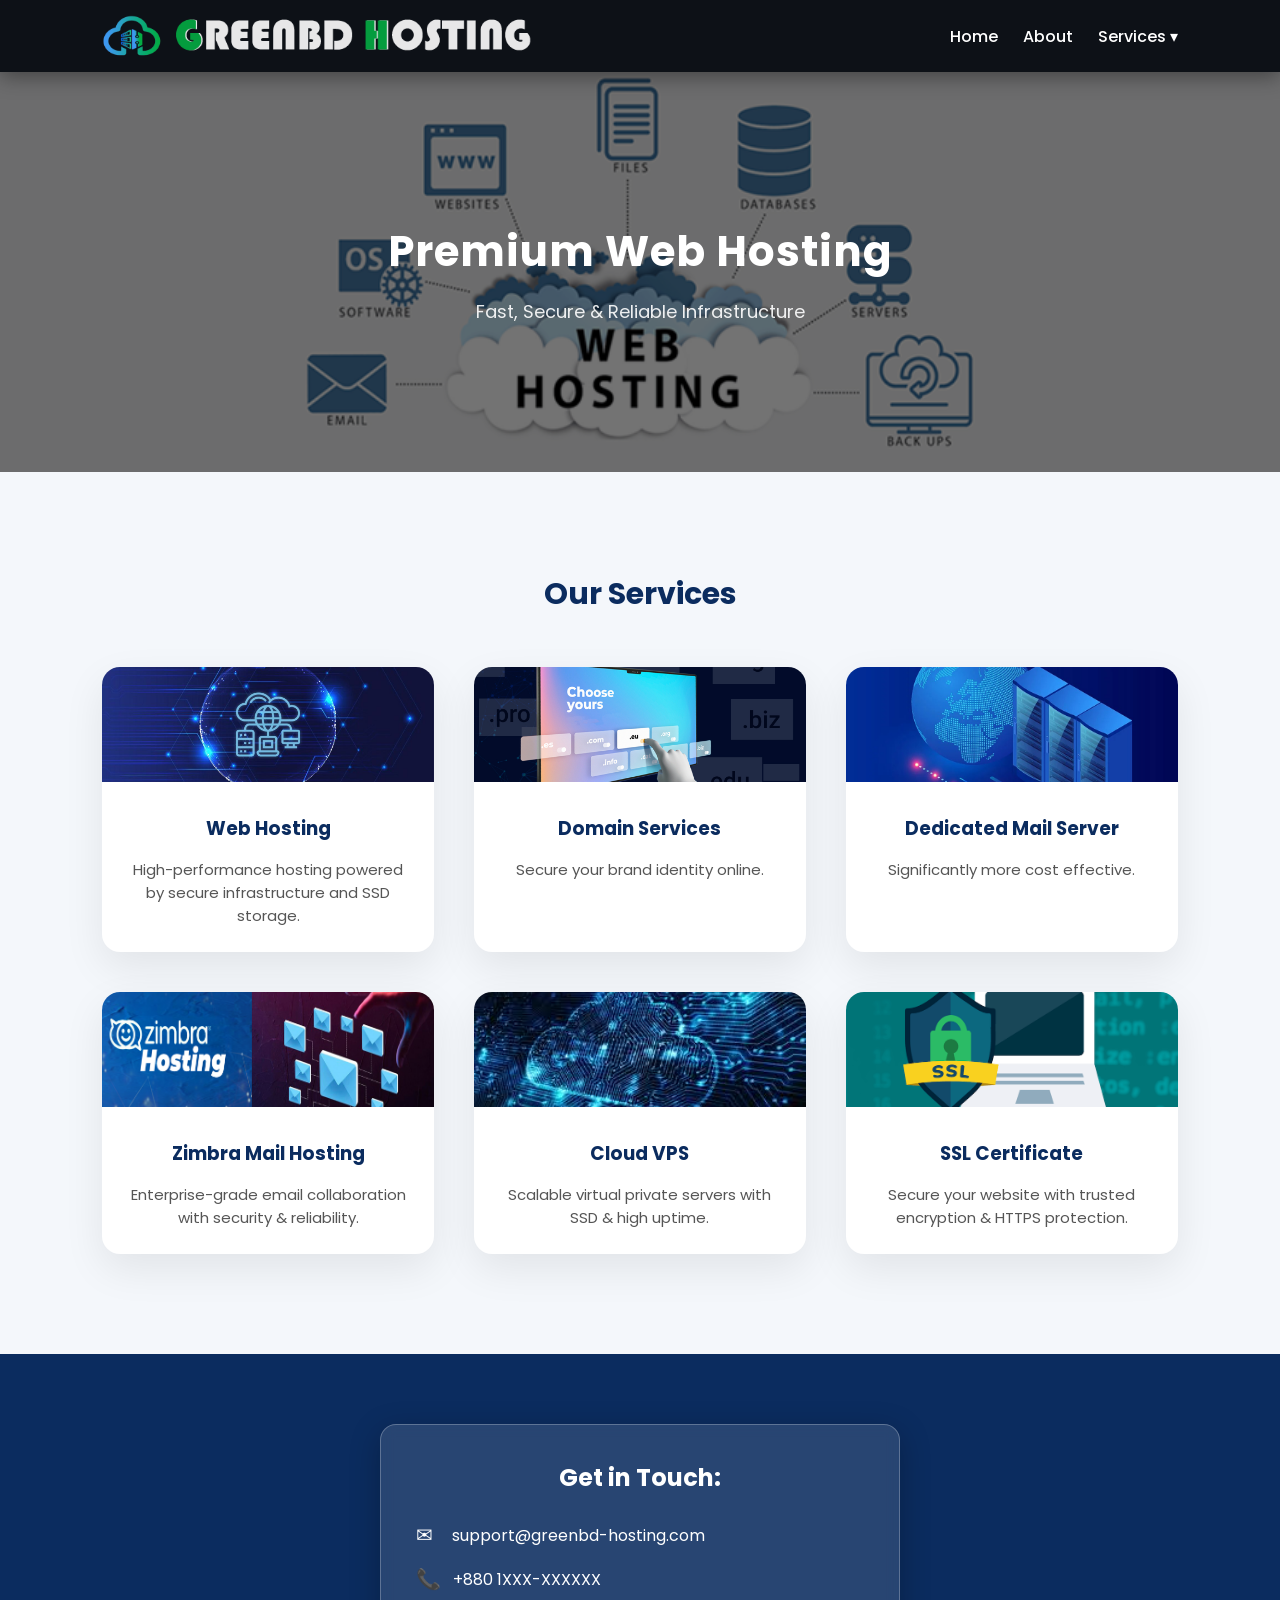
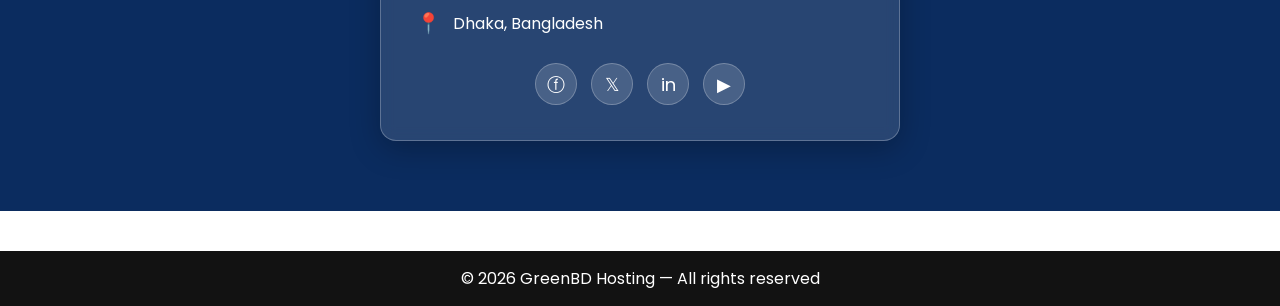
<file: index.html>
<!DOCTYPE html>
<html lang="en">
<head>
<meta charset="UTF-8">
<meta name="viewport" content="width=device-width, initial-scale=1.0">
<meta name="description" content="High-performance NVMe SSD hosting in Bangladesh with enterprise-grade security and 99.9% uptime guarantee.">
<meta name="keywords" content="Shared Hosting Bangladesh, NVMe Hosting, SSD Hosting, Cloud VPS, SSL Certificate">
<meta name="author" content="GreenBD Hosting">
<meta name="robots" content="index, follow">
<title>GreenBD Hosting | Secure NVMe SSD Web Hosting in Bangladesh</title>
<link rel="icon" href="img/favicon.ico" sizes="any">
<link rel="shortcut icon" href="img/favicon.ico">
<link rel="stylesheet" href="css/style.css">
<link href="https://fonts.googleapis.com/css2?family=Poppins:wght@300;400;600;700&display=swap" rel="stylesheet">
</head>

<script src="script2.js"></script>
<body>

<header class="premium-header">
  <div class="header-left">
      <img src="img/greenbd-logo.png" class="logo-img">
      <img src="img/greenbd-banner-Text.png" class="logo-img second-logo">
  </div>
  
  <div class="menu-toggle" id="menu-toggle">☰</div>

<!--<div class="nav-links">-->
  <nav class="nav-links" id="nav-links">
	  <a href="index.html">Home</a>
	  <a href="about-us.html">About</a>

	  <div class="dropdown">
		  <a href="#">Services ▾</a>
		  <div class="dropdown-content">
			  <a href="hosting.html">Hosting Service</a>
			  <a href="zimbra.html">Zimbra Mail Hosting</a>
			  <a href="domain.html">Domain Service</a>
			  <a href="onpremise.html">On-Premise Mail Service</a>
			  <a href="cloud.html">Cloud VPS</a>
			  <a href="ssl.html">SSL Certificate</a>
		  </div>
	  </div>
  </nav>
</header>

<!-- HERO SLIDER -->
<section class="hero">
<div class="hero-slide active" style="background-image:url('img/banner1.png')">
    <div class="slide-content">
        <h1>Premium Web Hosting</h1>
        <p>Fast, Secure & Reliable Infrastructure</p>
    </div>
</div>

<div class="hero-slide" style="background-image:url('img/banner5.png')">
    <div class="slide-content">
        <h1>Cloud VPS Solutions</h1>
        <p>Scalable virtual private servers with SSD & high uptime.</p>
    </div>
</div>

<div class="hero-slide" style="background-image:url('img/banner6.png')">
    <div class="slide-content">
        <h1>Secure SSL Certificates</h1>
        <p>Protect Your Website & Customers</p>
    </div>
</div>

<div class="hero-slide" style="background-image:url('img/banner3.png')">
	<div class="slide-content">
        <h1>Domain Services</h1>
        <p>Secure your brand identity online.</p>
    </div>
</div>

<div class="hero-slide" style="background-image:url('img/banner8.jpg')">
	<div class="slide-content">
        <h1>Zimbra Mail Hosting</h1>
        <p>Enterprise-grade email collaboration with security & reliability.</p>
    </div>
</div>
</section>

<!-- SERVICES -->
<section class="services-section">
    <h2 class="section-title">Our Services</h2>

    <div class="services-grid">

        <!-- Hosting -->
        <a href="hosting.html" class="service-card">
            <div class="service-image">
                <img src="img/host-serv.jpg" alt="Web Hosting">
            </div>
            <div class="service-content">
                <h3>Web Hosting</h3>
                <p>High-performance hosting powered by secure infrastructure and SSD storage.</p>
            </div>
        </a>

        <!-- Domain -->
        <a href="domain.html" class="service-card">
            <div class="service-image">
                <img src="img/dom-serv.jpg" alt="Domain Registration">
            </div>
            <div class="service-content">
                <h3>Domain Services</h3>
                <p>Secure your brand identity online.</p>
            </div>
        </a>
		
		 <!-- On-Premise Server -->
        <a href="onprem.html" class="service-card">
            <div class="service-image">
                <img src="img/mail-serv.jpg" alt="Onprem Server">
            </div>
            <div class="service-content">
                <h3>Dedicated Mail Server</h3>
                <p>Significantly more cost effective.</p>
            </div>
        </a>
		
		<!-- Zimbra -->
        <a href="zimbra.html" class="service-card">
            <div class="service-image">
                <img src="img/zimbra-serv.png" alt="Zimbra Mail Hosting">
            </div>
            <div class="service-content">
                <h3>Zimbra Mail Hosting</h3>
                <p>Enterprise-grade email collaboration with security & reliability.</p>
            </div>
        </a>
		
		<!-- VPS -->
        <a href="cloud.html" class="service-card">
            <div class="service-image">
                <img src="img/cloud-serv.jpg" alt="Cloud VPS">
            </div>
            <div class="service-content">
                <h3>Cloud VPS</h3>
                <p>Scalable virtual private servers with SSD & high uptime.</p>
            </div>
        </a>
		
		<!-- SSL -->
        <a href="ssl.html" class="service-card">
            <div class="service-image">
                <img src="img/ssl-serv.png" alt="SSL Certificate">
            </div>
            <div class="service-content">
                <h3>SSL Certificate</h3>
                <p>Secure your website with trusted encryption & HTTPS protection.</p>
            </div>
        </a>

    </div>
</section>



<!-- CONTACT -->
<section class="contact">
<div class="contact-inner">

<h2>Get in Touch:</h2>

<div class="contact-item">
<span class="icon">✉</span>
<span>support@greenbd-hosting.com</span>
</div>

<div class="contact-item">
<span class="icon">📞</span>
<span>+880 1XXX-XXXXXX</span>
</div>

<div class="contact-item">
<span class="icon">📍</span>
<span>Dhaka, Bangladesh</span>
</div>

<!-- SOCIAL ICONS -->
<div class="social-row">

<a href="#" class="social-icon" title="Facebook">ⓕ</a>
<a href="#" class="social-icon" title="Twitter">𝕏</a>
<a href="#" class="social-icon" title="LinkedIn">in</a>
<a href="#" class="social-icon" title="YouTube">▶</a>

</div>

</div>
</section>

<!-- FOOTER -->
<footer>
© 2026 GreenBD Hosting — All rights reserved
</footer>

</body>

</html>
</file>
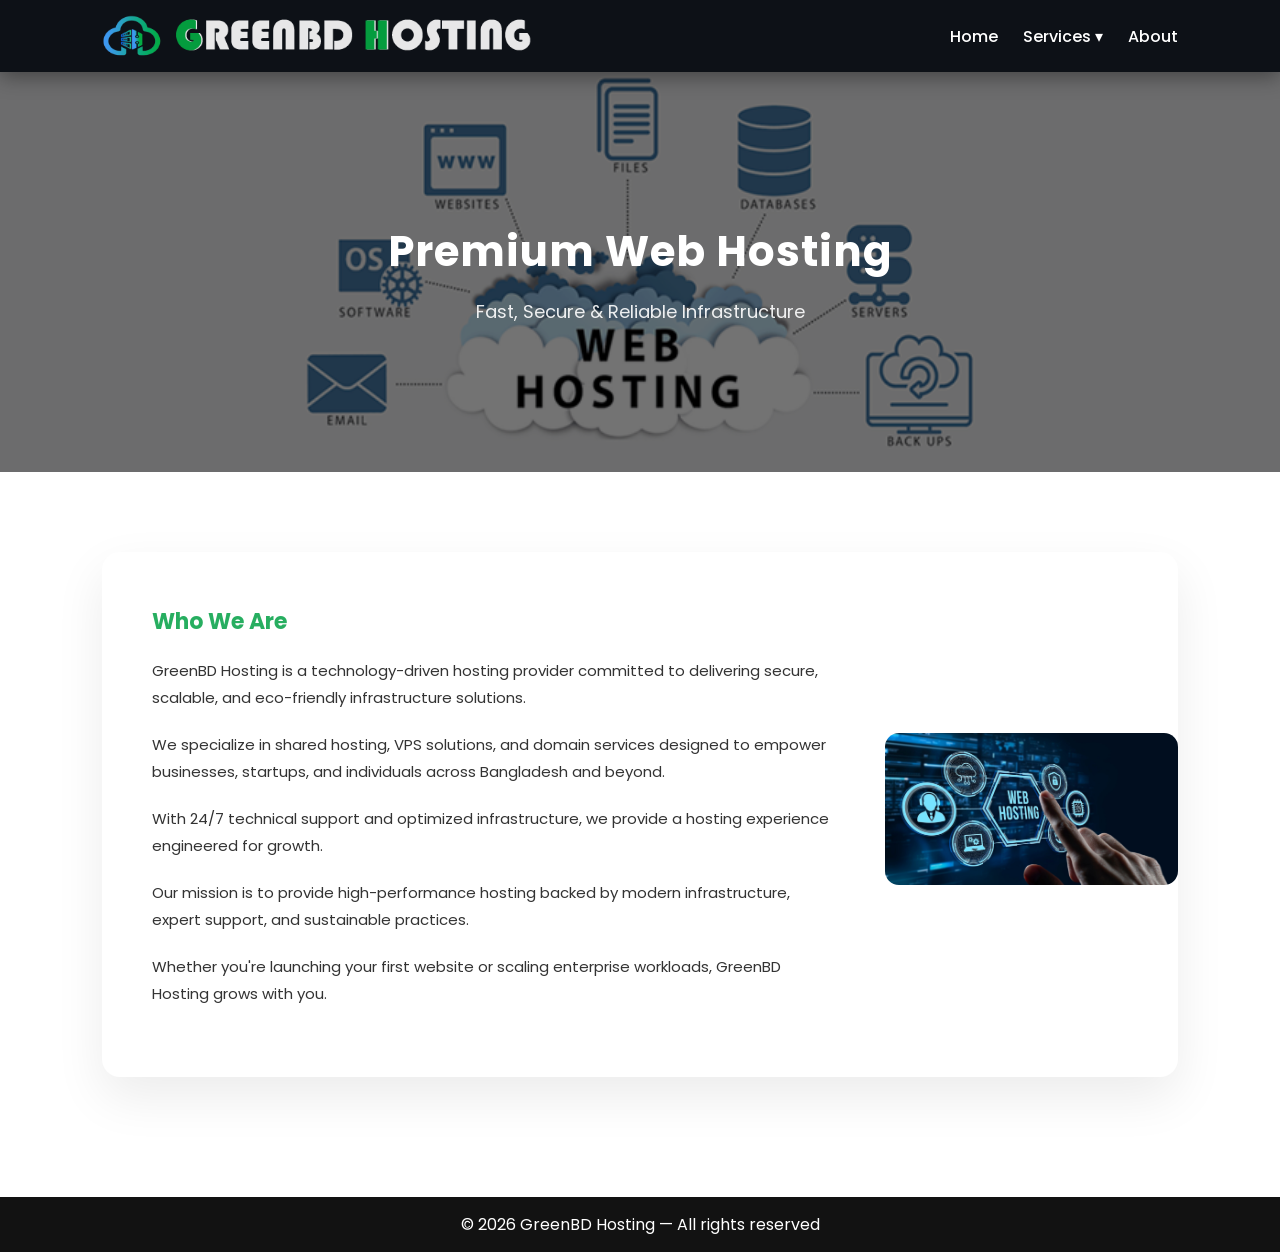
<file: about-us.html>
<!DOCTYPE html>
<html lang="en">
<head>
<meta charset="UTF-8">
<meta name="viewport" content="width=device-width, initial-scale=1.0">
<meta name="description" content="High-performance NVMe SSD hosting in Bangladesh with enterprise-grade security and 99.9% uptime guarantee.">
<meta name="keywords" content="Shared Hosting Bangladesh, NVMe Hosting, SSD Hosting, Cloud VPS, SSL Certificate">
<meta name="author" content="GreenBD Hosting">
<meta name="robots" content="index, follow">
<title>About Company | High Performance Hosting</title>
<link rel="icon" href="img/favicon.ico" sizes="any">
<link rel="shortcut icon" href="img/favicon.ico">
<link rel="stylesheet" href="css/style.css">
<link href="https://fonts.googleapis.com/css2?family=Poppins:wght@300;400;600;700&display=swap" rel="stylesheet">
</head>

<script src="script2.js"></script>
<body>

<!-- NAVIGATION -->
<header class="premium-header">
  <div class="header-left">
      <img src="img/greenbd-logo.png" class="logo-img">
      <img src="img/greenbd-banner-Text.png" class="logo-img second-logo">
  </div>
  
  <div class="menu-toggle" id="menu-toggle">☰</div>

<!--<div class="nav-links">-->
  <nav class="nav-links" id="nav-links">
	  <a href="index.html">Home</a>

	  <div class="dropdown">
		  <a href="#">Services ▾</a>
		  <div class="dropdown-content">
			  <a href="hosting.html">Hosting Service</a>
			  <a href="zimbra.html">Zimbra Mail Hosting</a>
			  <a href="domain.html">Domain Service</a>
			  <a href="onpremise.html">On-Premise Mail Service</a>
			  <a href="cloud.html">Cloud VPS</a>
			  <a href="ssl.html">SSL Certificate</a>
		  </div>
	  </div>

	  <a href="about-us.html">About</a>
  </nav>
</header>

<!-- HERO SLIDER -->
<section class="hero">

<div class="hero-slide active" style="background-image:url('img/banner1.png')">
    <div class="slide-content">
        <h1>Premium Web Hosting</h1>
        <p>Fast, Secure & Reliable Infrastructure</p>
    </div>
</div>

<div class="hero-slide" style="background-image:url('img/banner5.png')">
    <div class="slide-content">
        <h1>Cloud VPS Solutions</h1>
        <p>Scalable virtual private servers with SSD & high uptime.</p>
    </div>
</div>

<div class="hero-slide" style="background-image:url('img/banner6.png')">
    <div class="slide-content">
        <h1>Secure SSL Certificate</h1>
        <p>Protect Your Website & Customers</p>
    </div>
</div>

<div class="hero-slide" style="background-image:url('img/banner3.png')">
	<div class="slide-content">
        <h1>Domain Service</h1>
        <p>Secure your brand identity online.</p>
    </div>
</div>

<div class="hero-slide" style="background-image:url('img/banner8.jpg')">
	<div class="slide-content">
        <h1>Zimbra Mail Hosting</h1>
        <p>Enterprise-grade email collaboration with security & reliability.</p>
    </div>
</div>
</section>

<!-- ABOUT CONTENT -->
<!-- <section class="about-section"> -->

<section class="inner-page">

<div class="about-container">

<div class="about-text">
<h3>Who We Are</h3>

<p>
GreenBD Hosting is a technology-driven hosting provider committed to delivering
secure, scalable, and eco-friendly infrastructure solutions.
</p>

<p>
We specialize in shared hosting, VPS solutions, and domain services designed
to empower businesses, startups, and individuals across Bangladesh and beyond.
</p>

<p>
With 24/7 technical support and optimized infrastructure, we provide
a hosting experience engineered for growth.
</p>

<p>
Our mission is to provide high-performance hosting backed by modern
infrastructure, expert support, and sustainable practices.
</p>

<p>
Whether you're launching your first website or scaling enterprise workloads,
GreenBD Hosting grows with you.
</p>
</div>

<div class="about-image">
<img src="img/about.jpg" alt="GreenBD Hosting">
</div>

</div>
</section>


<footer>
© 2026 GreenBD Hosting — All rights reserved
</footer>

</body>

</html>
</file>
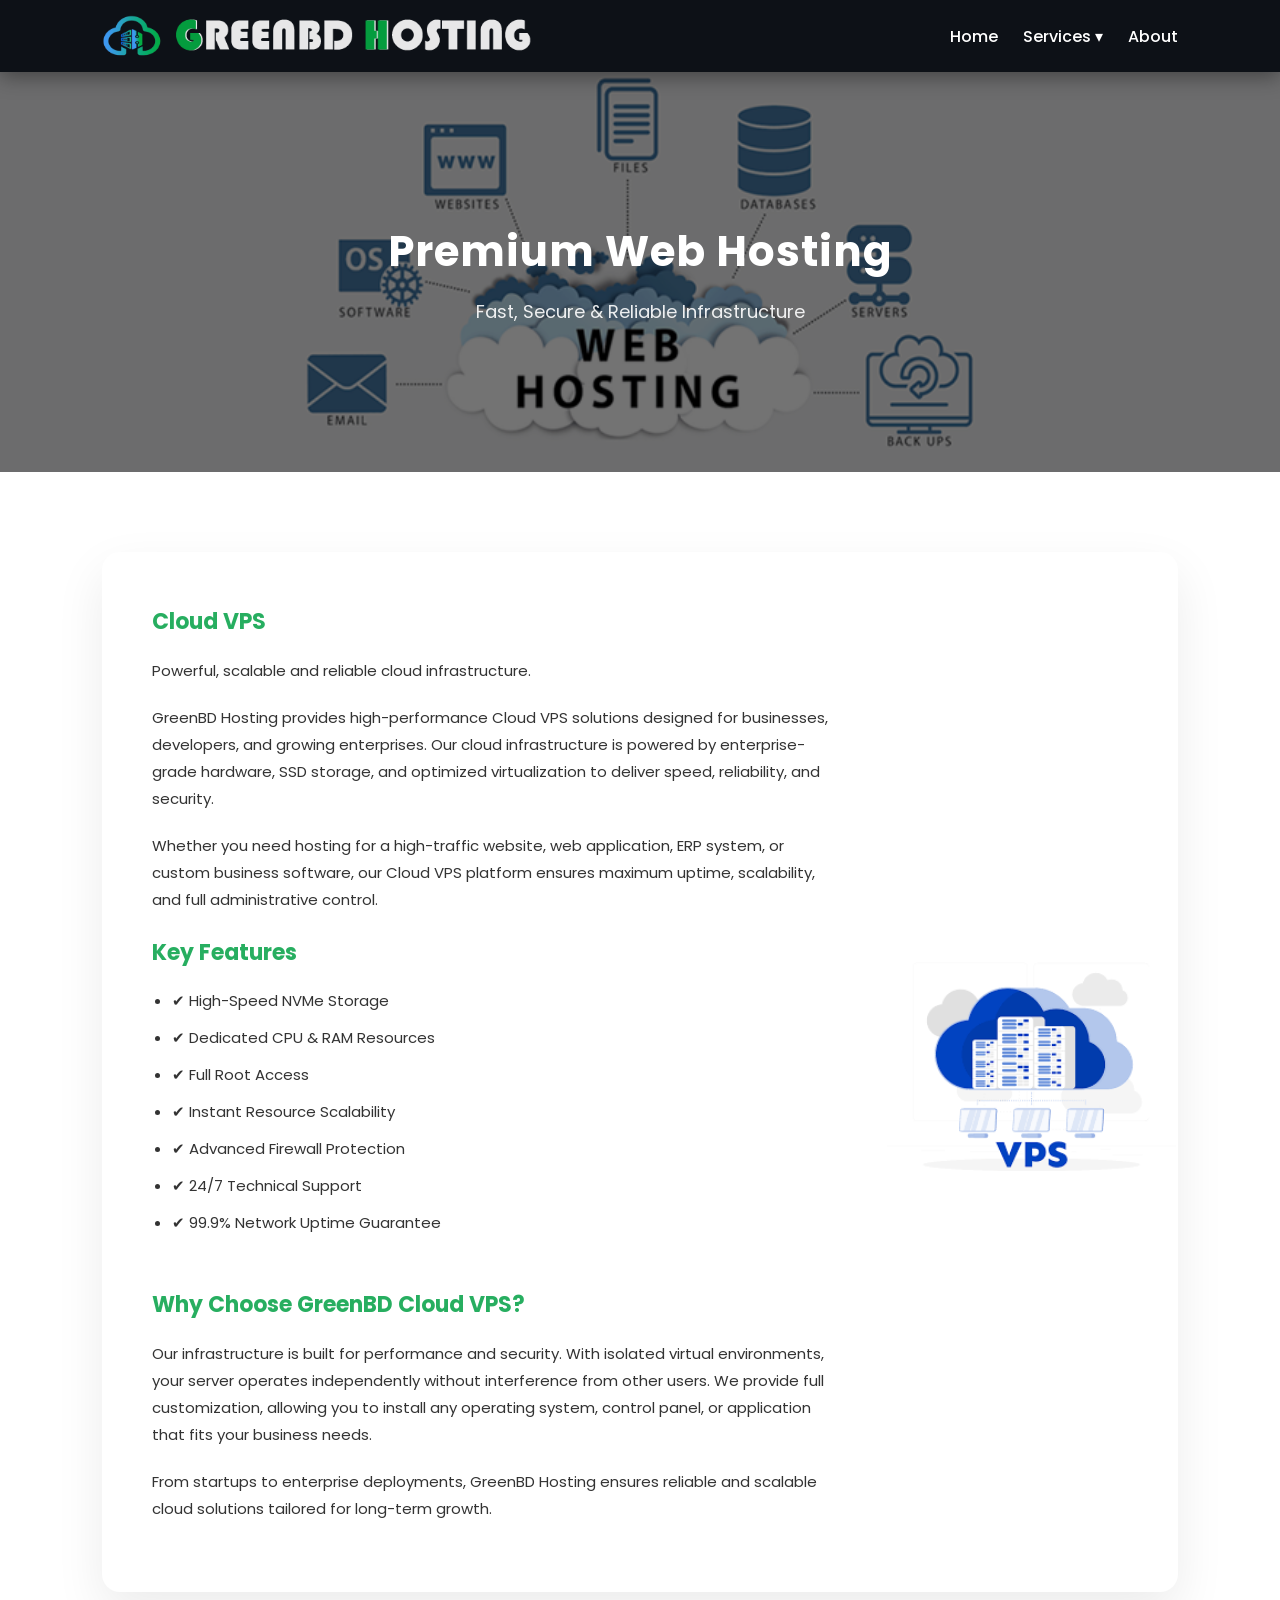
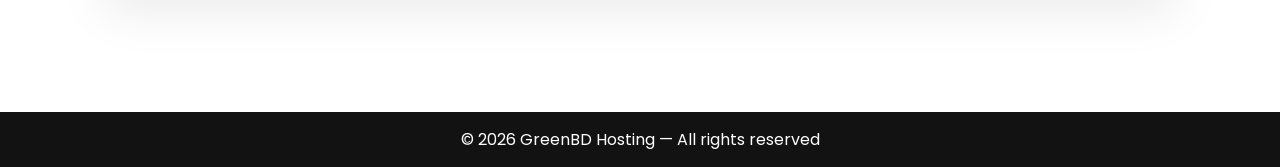
<file: cloud.html>
<!DOCTYPE html>
<html lang="en">
<head>
<meta charset="UTF-8">
<meta name="viewport" content="width=device-width, initial-scale=1.0">
<meta name="description" content="High-performance NVMe SSD hosting in Bangladesh with enterprise-grade security and 99.9% uptime guarantee.">
<meta name="keywords" content="Shared Hosting Bangladesh, NVMe Hosting, SSD Hosting, Cloud VPS, SSL Certificate">
<meta name="author" content="GreenBD Hosting">
<meta name="robots" content="index, follow">
<title>Cloud VPS Server | High Performance Virtual Servers</title>
<link rel="icon" href="img/favicon.ico" sizes="any">
<link rel="shortcut icon" href="img/favicon.ico">
<link rel="stylesheet" href="css/style.css">
<link href="https://fonts.googleapis.com/css2?family=Poppins:wght@300;400;600;700&display=swap" rel="stylesheet">
</head>

<script src="script2.js"></script>
<body>

<!-- NAVIGATION -->
<header class="premium-header">
  <div class="header-left">
      <img src="img/greenbd-logo.png" class="logo-img">
      <img src="img/greenbd-banner-Text.png" class="logo-img second-logo">
  </div>
  
  <div class="menu-toggle" id="menu-toggle">☰</div>

<!--<div class="nav-links">-->
  <nav class="nav-links" id="nav-links">

	  <a href="index.html">Home</a>

	  <div class="dropdown">
		  <a href="#">Services ▾</a>
		  <div class="dropdown-content">
			  <a href="hosting.html">Shared Hosting</a>
			  <a href="zimbra.html">Zimbra Mail Hosting</a>
			  <a href="domain.html">Domain Services</a>
			  <a href="onpremise.html">On-Premise Mail server</a>
			  <a href="cloud.html">Cloud VPS</a>
			  <a href="ssl.html">SSL Certificate</a>
		  </div>
	  </div>

	  <a href="about-us.html">About</a>
  </nav>
</header>

<!-- HERO SLIDER -->
<section class="hero">

<div class="hero-slide active" style="background-image:url('img/banner1.png')">
    <div class="slide-content">
        <h1>Premium Web Hosting</h1>
        <p>Fast, Secure & Reliable Infrastructure</p>
    </div>
</div>

<div class="hero-slide" style="background-image:url('img/banner5.png')">
    <div class="slide-content">
        <h1>Cloud VPS Solutions</h1>
        <p>Scalable virtual private servers with SSD & high uptime.</p>
    </div>
</div>

<div class="hero-slide" style="background-image:url('img/banner6.png')">
    <div class="slide-content">
        <h1>Secure SSL Certificates</h1>
        <p>Protect Your Website & Customers</p>
    </div>
</div>

<div class="hero-slide" style="background-image:url('img/banner3.png')">
	<div class="slide-content">
        <h1>Domain Services</h1>
        <p>Secure your brand identity online.</p>
    </div>
</div>

<div class="hero-slide" style="background-image:url('img/banner8.jpg')">
	<div class="slide-content">
        <h1>Zimbra Mail Hosting</h1>
        <p>Enterprise-grade email collaboration with security & reliability.</p>
    </div>
</div>
</section>

<!-- ABOUT CONTENT -->
<section class="inner-page">
<div class="about-container">

<div class="about-text">
<h3>Cloud VPS</h3>
	<p>Powerful, scalable and reliable cloud infrastructure.</p>

	<p>
        GreenBD Hosting provides high-performance Cloud VPS solutions designed for businesses,
        developers, and growing enterprises. Our cloud infrastructure is powered by enterprise-grade
        hardware, SSD storage, and optimized virtualization to deliver speed, reliability, and security.
    </p>

    <p>
        Whether you need hosting for a high-traffic website, web application, ERP system,
        or custom business software, our Cloud VPS platform ensures maximum uptime,
        scalability, and full administrative control.
    </p>
	
	<h3>Key Features</h3>

    <ul>
        <li>✔ High-Speed NVMe Storage</li>
        <li>✔ Dedicated CPU & RAM Resources</li>
        <li>✔ Full Root Access</li>
        <li>✔ Instant Resource Scalability</li>
        <li>✔ Advanced Firewall Protection</li>
        <li>✔ 24/7 Technical Support</li>
        <li>✔ 99.9% Network Uptime Guarantee</li>
    </ul>
	<br>
	 <h3>Why Choose GreenBD Cloud VPS?</h3>

    <p>
        Our infrastructure is built for performance and security. With isolated virtual environments,
        your server operates independently without interference from other users.
        We provide full customization, allowing you to install any operating system,
        control panel, or application that fits your business needs.
    </p>

    <p>
        From startups to enterprise deployments, GreenBD Hosting ensures reliable
        and scalable cloud solutions tailored for long-term growth.
    </p>


</div>

<div class="about-image">
<img src="img/vps.png" alt="GreenBD Hosting">
</div>

</div>
</section>


<footer>
© 2026 GreenBD Hosting — All rights reserved
</footer>

</body>

</html>
</file>
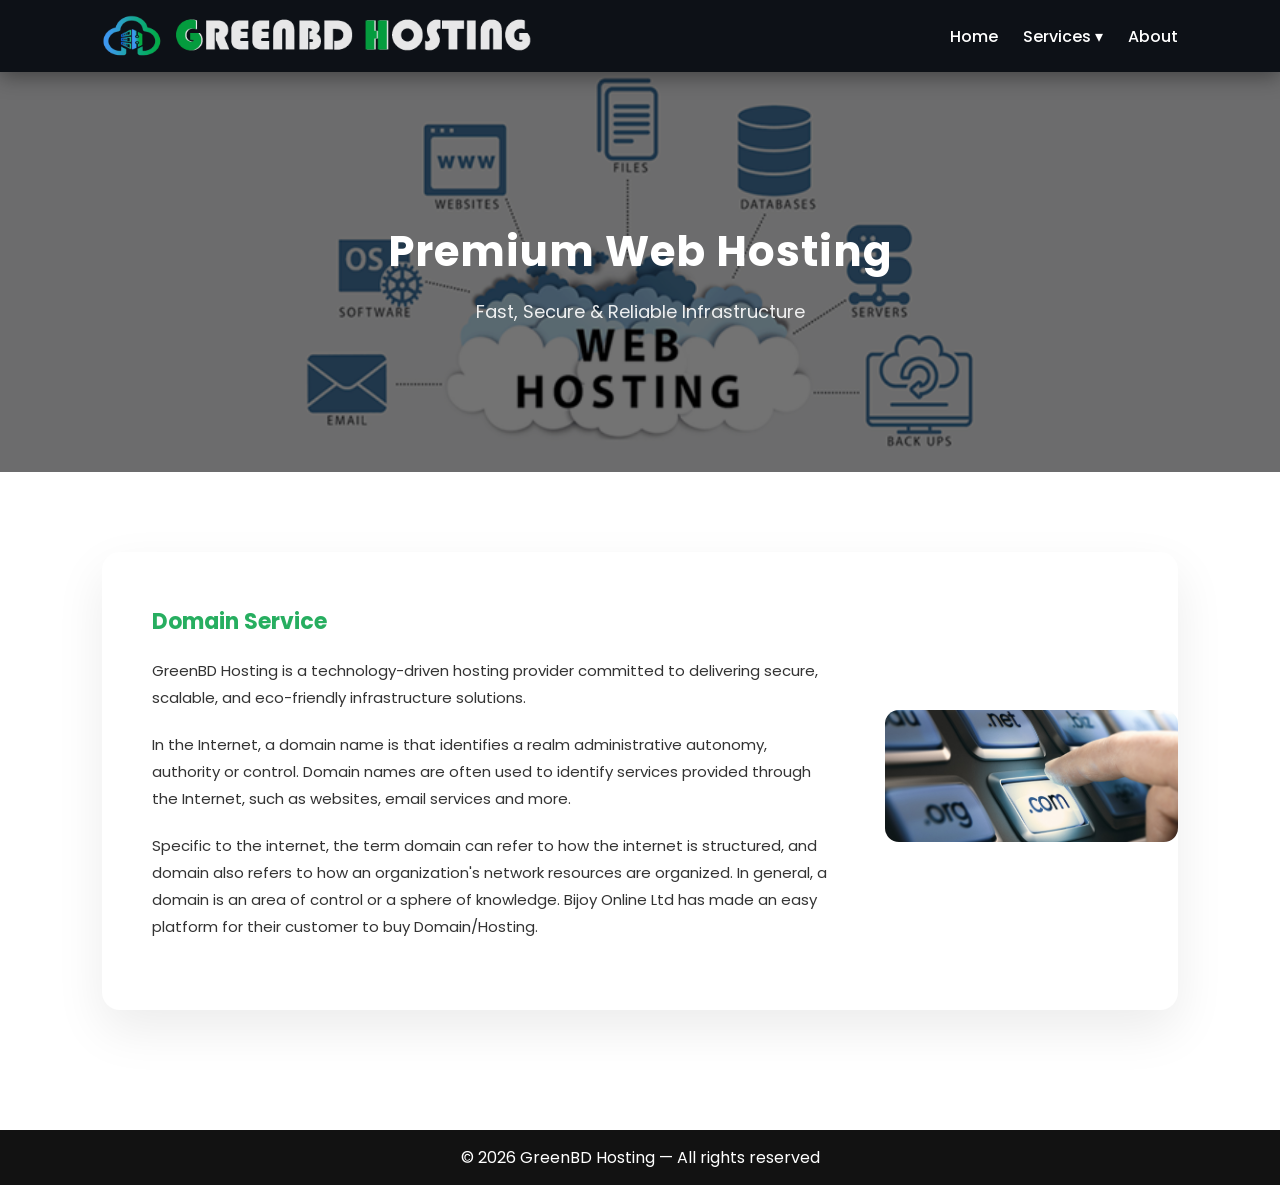
<file: domain.html>
<!DOCTYPE html>
<html lang="en">
<head>
<meta charset="UTF-8">
<meta name="viewport" content="width=device-width, initial-scale=1.0">
<meta name="description" content="High-performance NVMe SSD hosting in Bangladesh with enterprise-grade security and 99.9% uptime guarantee.">
<meta name="keywords" content="Shared Hosting Bangladesh, NVMe Hosting, SSD Hosting, Cloud VPS, SSL Certificate">
<meta name="author" content="GreenBD Hosting">
<meta name="robots" content="index, follow">
<title>GreenBD Hosting| Domain Services</title>
<link rel="icon" href="img/favicon.ico" sizes="any">
<link rel="shortcut icon" href="img/favicon.ico">
<link rel="stylesheet" href="css/style.css">
<link href="https://fonts.googleapis.com/css2?family=Poppins:wght@300;400;600;700&display=swap" rel="stylesheet">
</head>

<script src="script2.js"></script>
<body>

<!-- NAVIGATION -->
<header class="premium-header">
  <div class="header-left">
      <img src="img/greenbd-logo.png" class="logo-img">
      <img src="img/greenbd-banner-Text.png" class="logo-img second-logo">
  </div>
  
  <div class="menu-toggle" id="menu-toggle">☰</div>

<!--<div class="nav-links">-->
  <nav class="nav-links" id="nav-links">
	  <a href="index.html">Home</a>

	  <div class="dropdown">
		  <a href="#">Services ▾</a>
		  <div class="dropdown-content">
			  <a href="hosting.html">Hosting Service</a>
			  <a href="zimbra.html">Zimbra Mail Hosting</a>
			  <a href="domain.html">Domain Service</a>
			  <a href="onpremise.html">On-Premise Mail server</a>
			  <a href="cloud.html">Cloud VPS</a>
			  <a href="ssl.html">SSL Certificate</a>
		  </div>
	  </div>

	  <a href="about-us.html">About</a>
  </nav>
</header>

<!-- HERO SLIDER -->
<section class="hero">

<div class="hero-slide active" style="background-image:url('img/banner1.png')">
    <div class="slide-content">
        <h1>Premium Web Hosting</h1>
        <p>Fast, Secure & Reliable Infrastructure</p>
    </div>
</div>

<div class="hero-slide" style="background-image:url('img/banner5.png')">
    <div class="slide-content">
        <h1>Cloud VPS Solutions</h1>
        <p>Scalable virtual private servers with SSD & high uptime.</p>
    </div>
</div>

<div class="hero-slide" style="background-image:url('img/banner6.png')">
    <div class="slide-content">
        <h1>Secure SSL Certificates</h1>
        <p>Protect Your Website & Customers</p>
    </div>
</div>

<div class="hero-slide" style="background-image:url('img/banner3.png')">
	<div class="slide-content">
        <h1>Domain Services</h1>
        <p>Secure your brand identity online.</p>
    </div>
</div>

<div class="hero-slide" style="background-image:url('img/banner8.jpg')">
	<div class="slide-content">
        <h1>Zimbra Mail Hosting</h1>
        <p>Enterprise-grade email collaboration with security & reliability.</p>
    </div>
</div>
</section>

<!-- ABOUT CONTENT -->
<section class="inner-page">
<div class="about-container">

<div class="about-text">
<h3>Domain Service</h3>

<p>
GreenBD Hosting is a technology-driven hosting provider committed to delivering
secure, scalable, and eco-friendly infrastructure solutions.
</p>

<p>

In the Internet, a domain name is that identifies a realm administrative autonomy, 
authority or control. Domain names are often used to identify services provided 
through the Internet, such as websites, email services and more.
</p>

<p>
Specific to the internet, the term domain can refer to how the internet is structured,
and domain also refers to how an organization's network resources are organized. In general, 
a domain is an area of control or a sphere of knowledge. Bijoy Online Ltd has made an easy 
platform for their customer to buy Domain/Hosting.
</p>
</div>

<div class="about-image">
<img src="img/domain.png" alt="GreenBD Hosting">
</div>

</div>
</section>


<footer>
© 2026 GreenBD Hosting — All rights reserved
</footer>

</body>

</html>
</file>
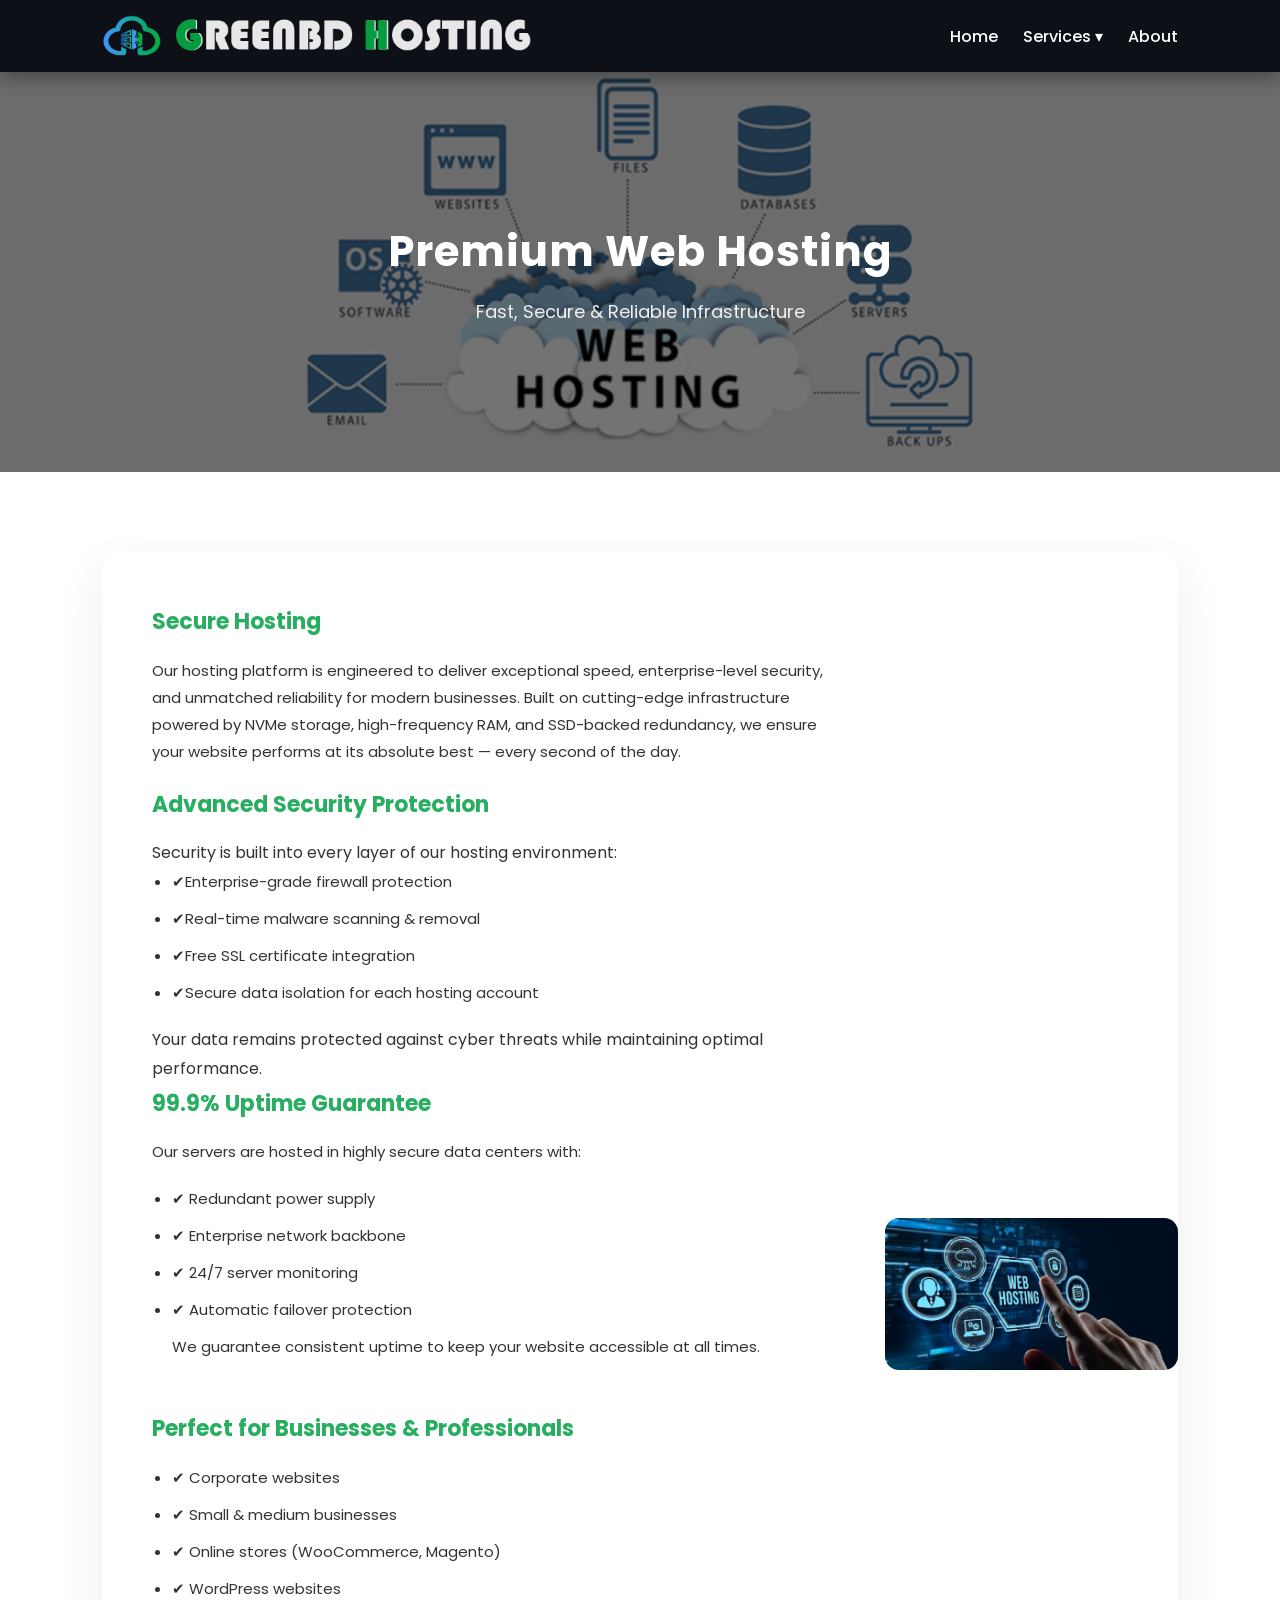
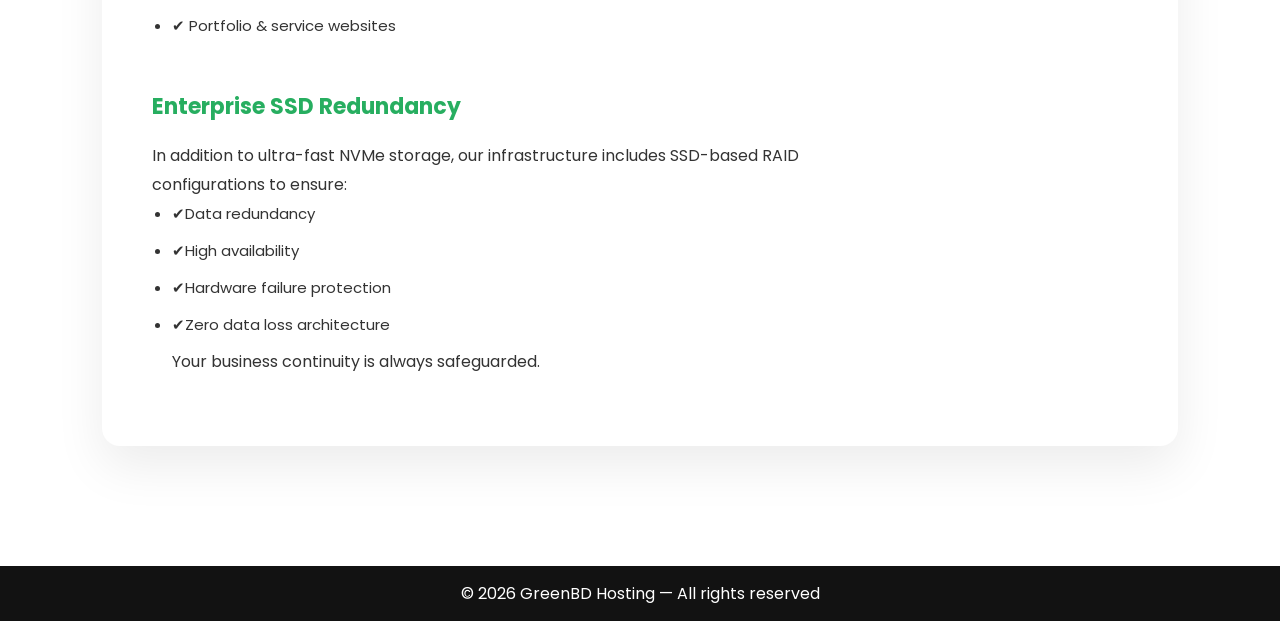
<file: hosting.html>
<!DOCTYPE html>
<html lang="en">
<head>
<meta charset="UTF-8">
<meta name="viewport" content="width=device-width, initial-scale=1.0">
<meta name="description" content="High-performance NVMe SSD hosting in Bangladesh with enterprise-grade security and 99.9% uptime guarantee.">
<meta name="keywords" content="Shared Hosting Bangladesh, NVMe Hosting, SSD Hosting, Cloud VPS, SSL Certificate">
<meta name="author" content="GreenBD Hosting">
<meta name="robots" content="index, follow">
<title>Faster Web Hosting in Bangladesh | NVMe SSD Hosting</title>
<link rel="icon" href="img/favicon.ico" sizes="any">
<link rel="shortcut icon" href="img/favicon.ico">
<link rel="stylesheet" href="css/style.css">
<link href="https://fonts.googleapis.com/css2?family=Poppins:wght@300;400;600;700&display=swap" rel="stylesheet">
</head>

<script src="script2.js"></script>
<body>

<!-- NAVIGATION -->
<header class="premium-header">
  <div class="header-left">
      <img src="img/greenbd-logo.png" class="logo-img">
      <img src="img/greenbd-banner-Text.png" class="logo-img second-logo">
  </div>

  <div class="menu-toggle" id="menu-toggle">☰</div>

<!--<div class="nav-links">-->
  <nav class="nav-links" id="nav-links">
  
	  <a href="index.html">Home</a>

	  <div class="dropdown">
		  <a href="#">Services ▾</a>
		  <div class="dropdown-content">
			  <a href="hosting.html">Hosting service</a>
			  <a href="zimbra.html">Zimbra Mail Hosting</a>
			  <a href="domain.html">Domain Service</a>
			  <a href="onpremise.html">On-Premise Mail Service</a>
			  <a href="cloud.html">Cloud VPS</a>
			  <a href="ssl.html">SSL Certificate</a>
		  </div>
	  </div>

	  <a href="about-us.html">About</a>
  </nav>
</header>

<!-- HERO SLIDER -->
<section class="hero">

<div class="hero-slide active" style="background-image:url('img/banner1.png')">
    <div class="slide-content">
        <h1>Premium Web Hosting</h1>
        <p>Fast, Secure & Reliable Infrastructure</p>
    </div>
</div>

<div class="hero-slide" style="background-image:url('img/banner5.png')">
    <div class="slide-content">
        <h1>Cloud VPS Solutions</h1>
        <p>Scalable virtual private servers with SSD & high uptime.</p>
    </div>
</div>

<div class="hero-slide" style="background-image:url('img/banner6.png')">
    <div class="slide-content">
        <h1>Secure SSL Certificates</h1>
        <p>Protect Your Website & Customers</p>
    </div>
</div>

<div class="hero-slide" style="background-image:url('img/banner3.png')">
	<div class="slide-content">
        <h1>Domain Services</h1>
        <p>Secure your brand identity online.</p>
    </div>
</div>

<div class="hero-slide" style="background-image:url('img/banner8.jpg')">
	<div class="slide-content">
        <h1>Zimbra Mail Hosting</h1>
        <p>Enterprise-grade email collaboration with security & reliability.</p>
    </div>
</div>
</section>

<!-- ABOUT CONTENT -->
<section class="inner-page">
<div class="about-container">

<div class="about-text">
<h3>Secure Hosting</h3>

<p>
Our hosting platform is engineered to deliver exceptional speed, enterprise-level 
security, and unmatched reliability for modern businesses. Built on cutting-edge 
infrastructure powered by NVMe storage, high-frequency RAM, and SSD-backed redundancy, 
we ensure your website performs at its absolute best — every second of the day.
</p>

	<h3>Advanced Security Protection</h3>
	
Security is built into every layer of our hosting environment:
	<ul>
	<li>✔Enterprise-grade firewall protection</li>
	<li>✔Real-time malware scanning & removal</li>
	<li>✔Free SSL certificate integration</li>
	<li>✔Secure data isolation for each hosting account</li>
	</ul>

Your data remains protected against cyber threats while maintaining optimal performance.
<br>
	<h3>99.9% Uptime Guarantee</h3>
<p>Our servers are hosted in highly secure data centers with:</p>
    <ul>
        <li>✔ Redundant power supply</li>
        <li>✔ Enterprise network backbone</li>
        <li>✔ 24/7 server monitoring</li>
        <li>✔ Automatic failover protection</li>
        <p> We guarantee consistent uptime to keep your website accessible at all times.</p>
    </ul>
<br>
	<h3>Perfect for Businesses & Professionals</h3>

    <ul>
        <li>✔ Corporate websites</li>
        <li>✔ Small & medium businesses</li>
        <li>✔ Online stores (WooCommerce, Magento)</li>
        <li>✔ WordPress websites</li>
        <li>✔ Portfolio & service websites</li>
    </ul>
	<br>
	<h3>Enterprise SSD Redundancy</h3>

In addition to ultra-fast NVMe storage, our infrastructure includes SSD-based RAID configurations to ensure:
	<ul>
	<li>✔Data redundancy</li>
	<li>✔High availability</li>
	<li>✔Hardware failure protection</li>
	<li>✔Zero data loss architecture</li>
	Your business continuity is always safeguarded.
	</ul>
</div>

<div class="about-image">
<img src="img/about.jpg" alt="GreenBD Hosting">
</div>

</div>
</section>


<footer>
© 2026 GreenBD Hosting — All rights reserved
</footer>

</body>

</html>
</file>
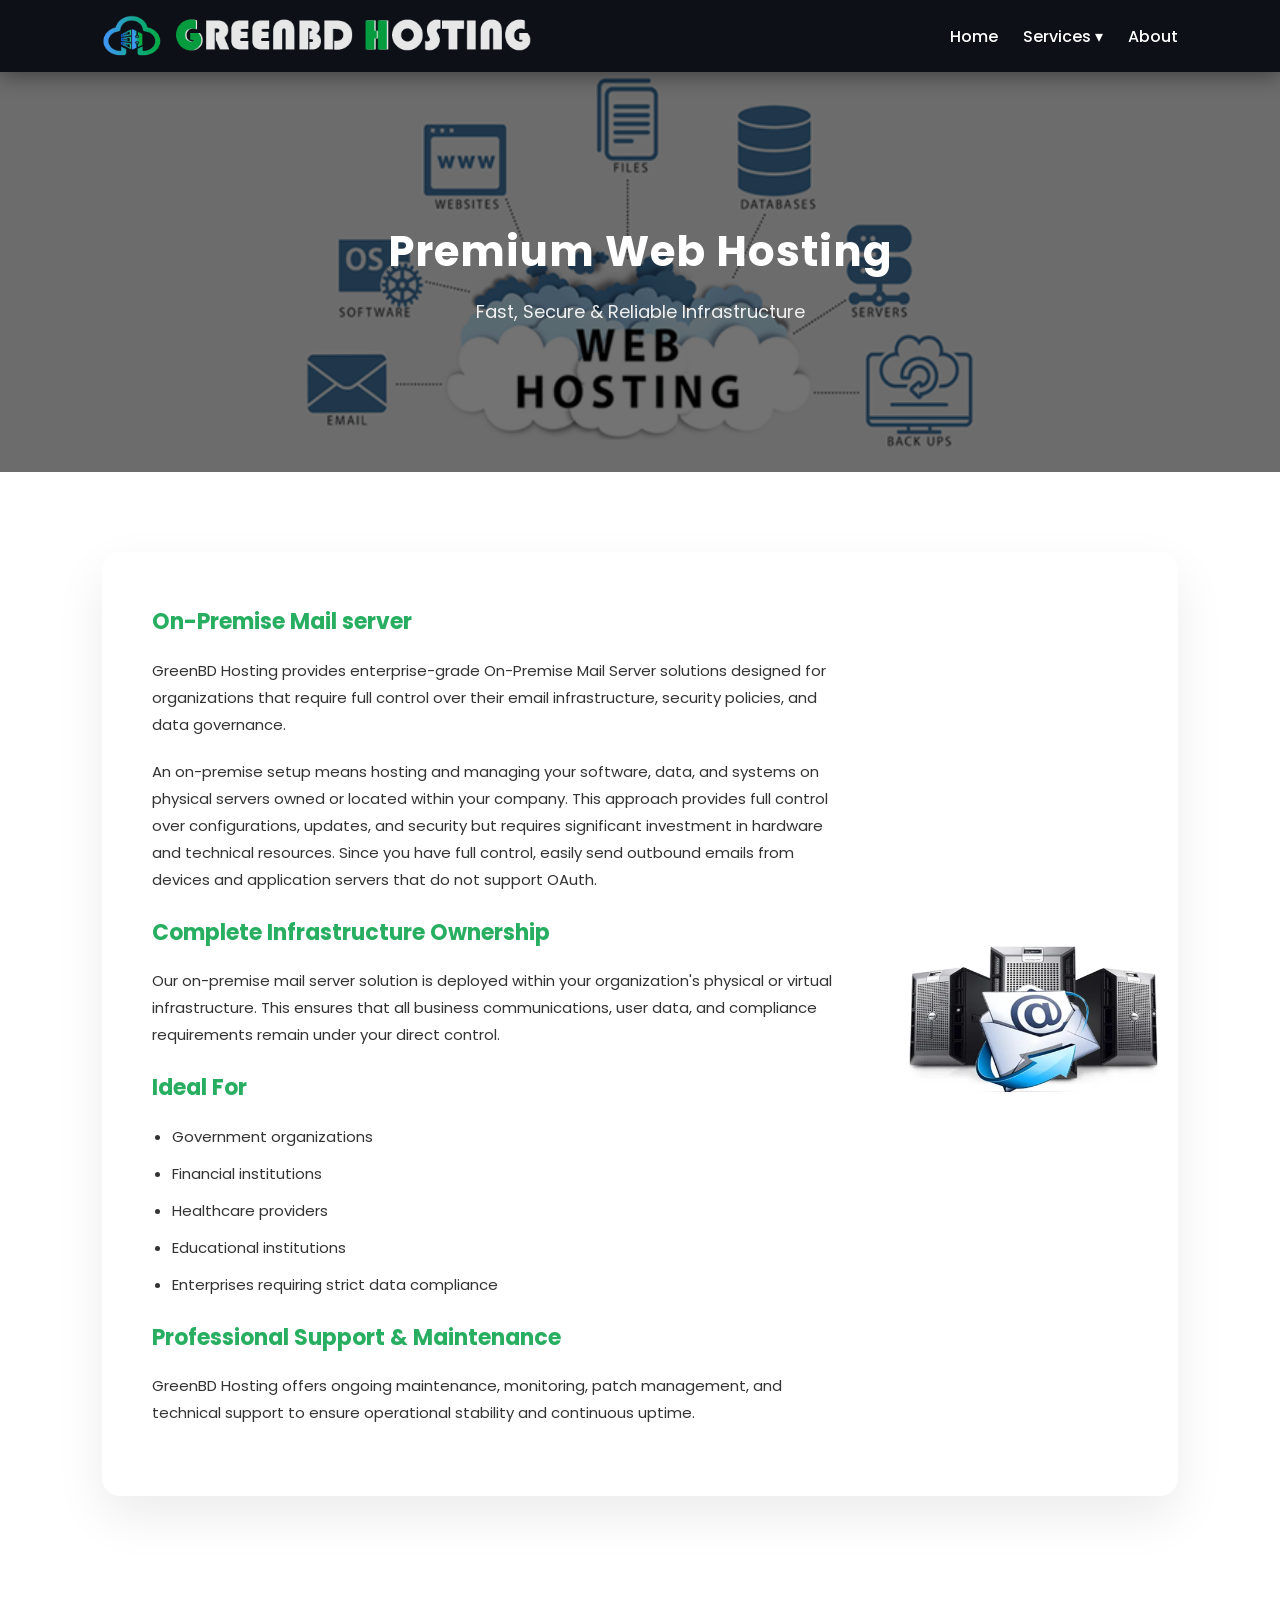
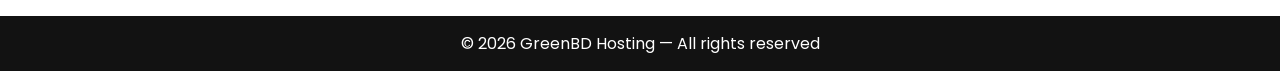
<file: onpremise.html>
<!DOCTYPE html>
<html lang="en">
<head>
<meta charset="UTF-8">
<meta name="viewport" content="width=device-width, initial-scale=1.0">
<meta name="description" content="High-performance NVMe SSD hosting in Bangladesh with enterprise-grade security and 99.9% uptime guarantee.">
<meta name="keywords" content="Shared Hosting Bangladesh, NVMe Hosting, SSD Hosting, Cloud VPS, SSL Certificate">
<meta name="author" content="GreenBD Hosting">
<meta name="robots" content="index, follow">
<title>Dedicated Server| Cost effective Solution</title>
<link rel="icon" href="img/favicon.ico" sizes="any">
<link rel="shortcut icon" href="img/favicon.ico">
<link rel="stylesheet" href="css/style.css">
<link href="https://fonts.googleapis.com/css2?family=Poppins:wght@300;400;600;700&display=swap" rel="stylesheet">
</head>

<script src="script2.js"></script>
<body>

<!-- NAVIGATION -->
<header class="premium-header">
  <div class="header-left">
      <img src="img/greenbd-logo.png" class="logo-img">
      <img src="img/greenbd-banner-Text.png" class="logo-img second-logo">
  </div>
  
  <div class="menu-toggle" id="menu-toggle">☰</div>

<!--<div class="nav-links">-->
  <nav class="nav-links" id="nav-links">
	  <a href="index.html">Home</a>

	  <div class="dropdown">
		  <a href="#">Services ▾</a>
		  <div class="dropdown-content">
			  <a href="hosting.html">Hosting Servvice</a>
			  <a href="zimbra.html">Zimbra Mail Hosting</a>
			  <a href="domain.html">Domain Service</a>
			  <a href="onpremise.html">On-Premise Mail Service</a>
			  <a href="cloud.html">Cloud VPS</a>
			  <a href="ssl.html">SSL Certificate</a>
		  </div>
	  </div>

	  <a href="about-us.html">About</a>
  </nav>
</header>

<!-- HERO SLIDER -->
<section class="hero">

<div class="hero-slide active" style="background-image:url('img/banner1.png')">
    <div class="slide-content">
        <h1>Premium Web Hosting</h1>
        <p>Fast, Secure & Reliable Infrastructure</p>
    </div>
</div>

<div class="hero-slide" style="background-image:url('img/banner5.png')">
    <div class="slide-content">
        <h1>Cloud VPS Solutions</h1>
        <p>Scalable virtual private servers with SSD & high uptime.</p>
    </div>
</div>

<div class="hero-slide" style="background-image:url('img/banner6.png')">
    <div class="slide-content">
        <h1>Secure SSL Certificates</h1>
        <p>Protect Your Website & Customers</p>
    </div>
</div>

<div class="hero-slide" style="background-image:url('img/banner3.png')">
	<div class="slide-content">
        <h1>Domain Services</h1>
        <p>Secure your brand identity online.</p>
    </div>
</div>

<div class="hero-slide" style="background-image:url('img/banner8.jpg')">
	<div class="slide-content">
        <h1>Zimbra Mail Hosting</h1>
        <p>Enterprise-grade email collaboration with security & reliability.</p>
    </div>
</div>
</section>

<!-- ABOUT CONTENT -->
<section class="inner-page">
<div class="about-container">

<div class="about-text">
<h3>On-Premise Mail server</h3>
<p>
GreenBD Hosting provides enterprise-grade On-Premise Mail Server solutions designed 
for organizations that require full control over their email infrastructure, security 
policies, and data governance.
</p>

<p>
An on-premise setup means hosting and managing your software, data, and systems on 
physical servers owned or located within your company.
This approach provides full control over configurations, updates, and security but 
requires significant investment in hardware and technical resources.
Since you have full control, easily send outbound emails from devices and application 
servers that do not support OAuth.
</p>

<h3>Complete Infrastructure Ownership</h3>
<p>
Our on-premise mail server solution is deployed within your organization's physical or virtual infrastructure. This ensures that all business communications, user data, and compliance requirements remain under your direct control.
</p>

<h3>Ideal For</h3>
<ul>
<li>Government organizations</li>
<li>Financial institutions</li>
<li>Healthcare providers</li>
<li>Educational institutions</li>
<li>Enterprises requiring strict data compliance</li>
</ul>

<h3>Professional Support & Maintenance</h3>
<p>
GreenBD Hosting offers ongoing maintenance, monitoring, patch management, and technical support to ensure operational stability and continuous uptime.
</p>

</div>

<div class="about-image">
<img src="img/mail.png" alt="GreenBD Hosting">
</div>

</div>
</section>


<footer>
© 2026 GreenBD Hosting — All rights reserved
</footer>

</body>

</html>
</file>
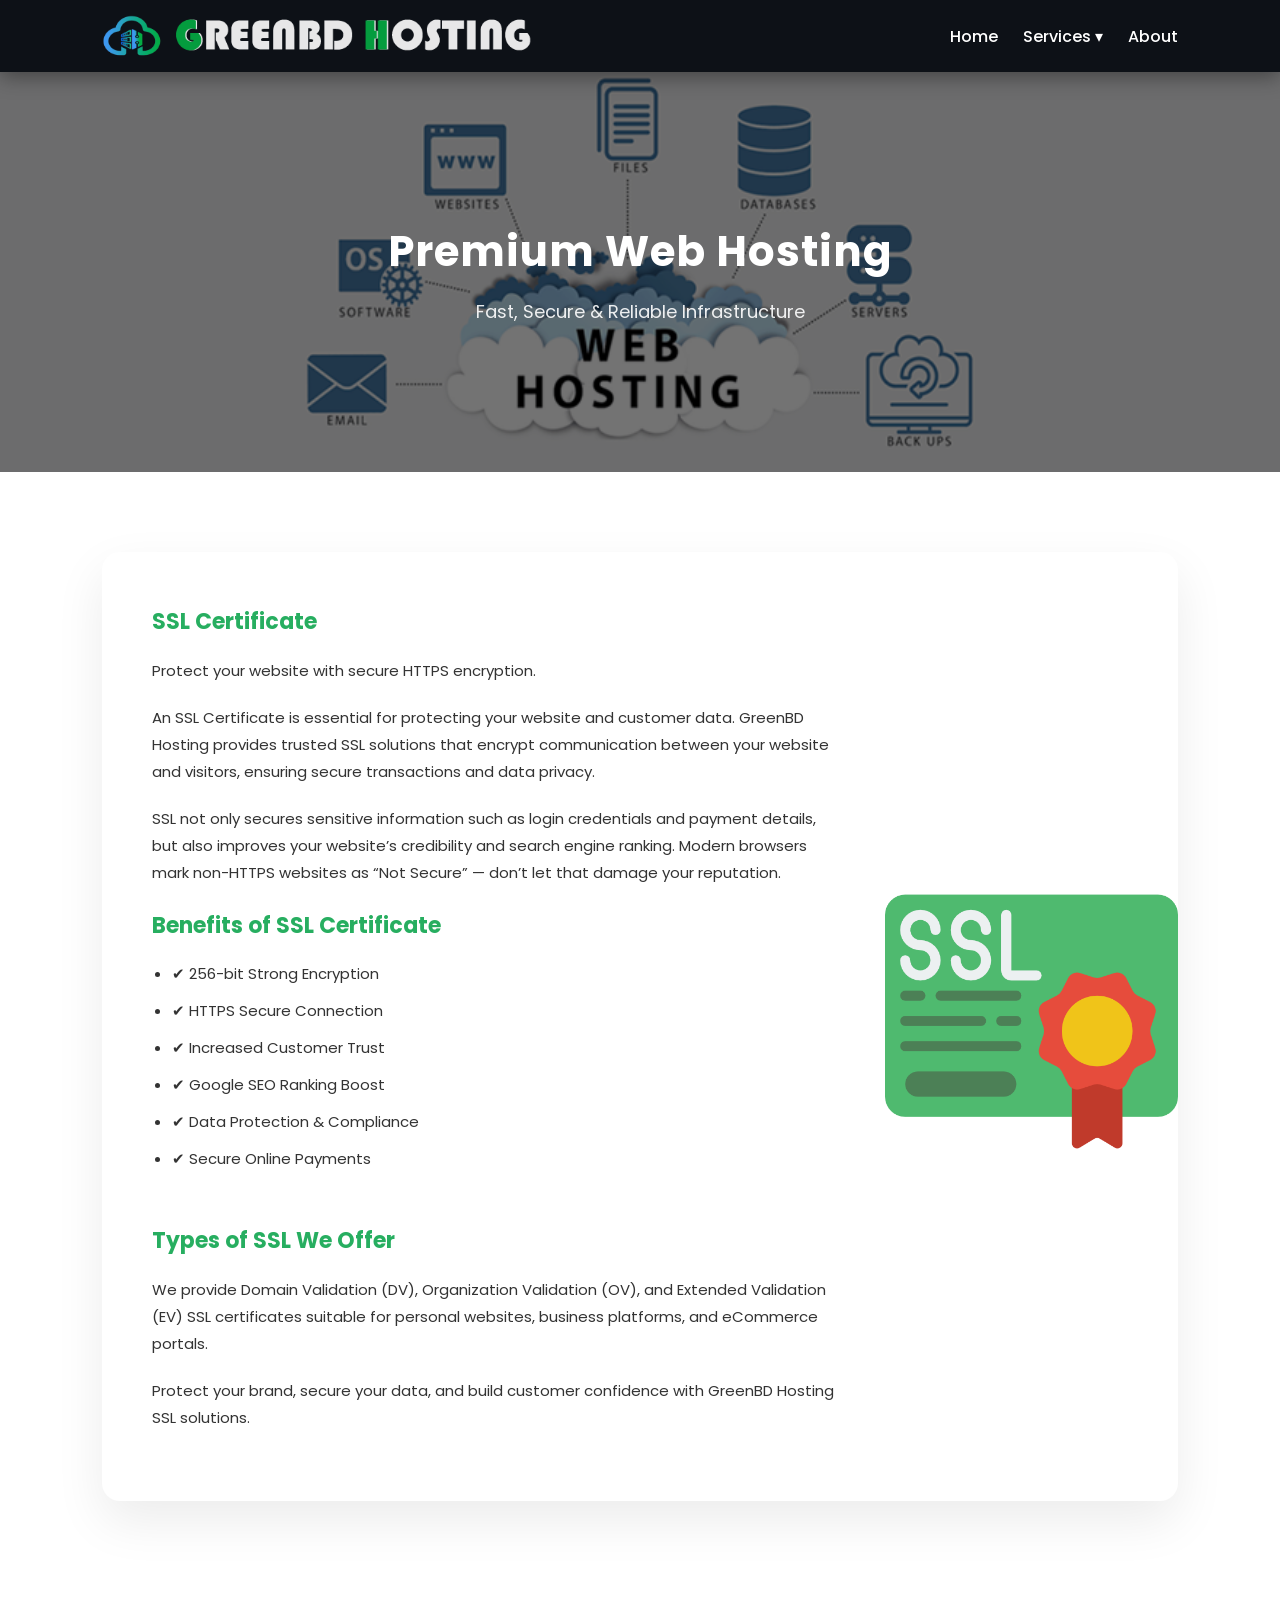
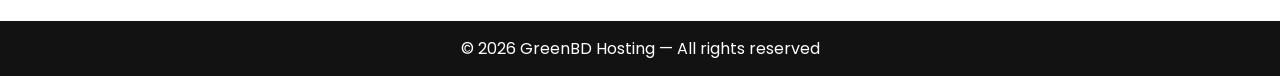
<file: ssl.html>
<!DOCTYPE html>
<html lang="en">
<head>
<meta charset="UTF-8">
<meta name="viewport" content="width=device-width, initial-scale=1.0">
<meta name="description" content="High-performance NVMe SSD hosting in Bangladesh with enterprise-grade security and 99.9% uptime guarantee.">
<meta name="keywords" content="Shared Hosting Bangladesh, NVMe Hosting, SSD Hosting, Cloud VPS, SSL Certificate">
<meta name="author" content="GreenBD Hosting">
<meta name="robots" content="index, follow">
<title>Secured website using SSL</title>
<link rel="icon" href="img/favicon.ico" sizes="any">
<link rel="shortcut icon" href="img/favicon.ico">
<link rel="stylesheet" href="css/style.css">
<link href="https://fonts.googleapis.com/css2?family=Poppins:wght@300;400;600;700&display=swap" rel="stylesheet">
</head>

<script src="script2.js"></script>
<body>

<!-- NAVIGATION -->
<header class="premium-header">
  <div class="header-left">
      <img src="img/greenbd-logo.png" class="logo-img">
      <img src="img/greenbd-banner-Text.png" class="logo-img second-logo">
  </div>
  
  <div class="menu-toggle" id="menu-toggle">☰</div>

<!--<div class="nav-links">-->
  <nav class="nav-links" id="nav-links">
	  <a href="index.html">Home</a>

	  <div class="dropdown">
		  <a href="#">Services ▾</a>
		  <div class="dropdown-content">
			  <a href="hosting.html">Hosting Service</a>
			  <a href="zimbra.html">Zimbra Mail Hosting</a>
			  <a href="domain.html">Domain Service</a>
			  <a href="onpremise.html">On-Premise Mail Service</a>
			  <a href="cloud.html">Cloud VPS</a>
			  <a href="ssl.html">SSL Certificate</a>
		  </div>
	  </div>

	  <a href="about-us.html">About</a>
  </nav>
</header>

<!-- HERO SLIDER -->
<section class="hero">

<div class="hero-slide active" style="background-image:url('img/banner1.png')">
    <div class="slide-content">
        <h1>Premium Web Hosting</h1>
        <p>Fast, Secure & Reliable Infrastructure</p>
    </div>
</div>

<div class="hero-slide" style="background-image:url('img/banner5.png')">
    <div class="slide-content">
        <h1>Cloud VPS Solutions</h1>
        <p>Scalable virtual private servers with SSD & high uptime.</p>
    </div>
</div>

<div class="hero-slide" style="background-image:url('img/banner6.png')">
    <div class="slide-content">
        <h1>Secure SSL Certificates</h1>
        <p>Protect Your Website & Customers</p>
    </div>
</div>

<div class="hero-slide" style="background-image:url('img/banner3.png')">
	<div class="slide-content">
        <h1>Domain Services</h1>
        <p>Secure your brand identity online.</p>
    </div>
</div>

<div class="hero-slide" style="background-image:url('img/banner8.jpg')">
	<div class="slide-content">
        <h1>Zimbra Mail Hosting</h1>
        <p>Enterprise-grade email collaboration with security & reliability.</p>
    </div>
</div>
</section>

<!-- ABOUT CONTENT -->
<section class="inner-page">
<div class="about-container">

<div class="about-text">
<h3>SSL Certificate</h3>

	<p>Protect your website with secure HTTPS encryption.</p>

	<p>
        An SSL Certificate is essential for protecting your website and customer data.
        GreenBD Hosting provides trusted SSL solutions that encrypt communication
        between your website and visitors, ensuring secure transactions and data privacy.
    </p>

    <p>
        SSL not only secures sensitive information such as login credentials and payment details,
        but also improves your website’s credibility and search engine ranking.
        Modern browsers mark non-HTTPS websites as “Not Secure” — don’t let that damage your reputation.
    </p>
	
	<h3>Benefits of SSL Certificate</h3>

    <ul>
        <li>✔ 256-bit Strong Encryption</li>
        <li>✔ HTTPS Secure Connection</li>
        <li>✔ Increased Customer Trust</li>
        <li>✔ Google SEO Ranking Boost</li>
        <li>✔ Data Protection & Compliance</li>
        <li>✔ Secure Online Payments</li>
    </ul>
	<br>
	<h3>Types of SSL We Offer</h3>

    <p>
        We provide Domain Validation (DV), Organization Validation (OV),
        and Extended Validation (EV) SSL certificates suitable for
        personal websites, business platforms, and eCommerce portals.
    </p>

    <p>
        Protect your brand, secure your data, and build customer confidence
        with GreenBD Hosting SSL solutions.
    </p>
	
</div>

<div class="about-image">
<img src="img/ssl.png" alt="GreenBD Hosting">
</div>

</div>
</section>


<footer>
© 2026 GreenBD Hosting — All rights reserved
</footer>

</body>

</html>
</file>
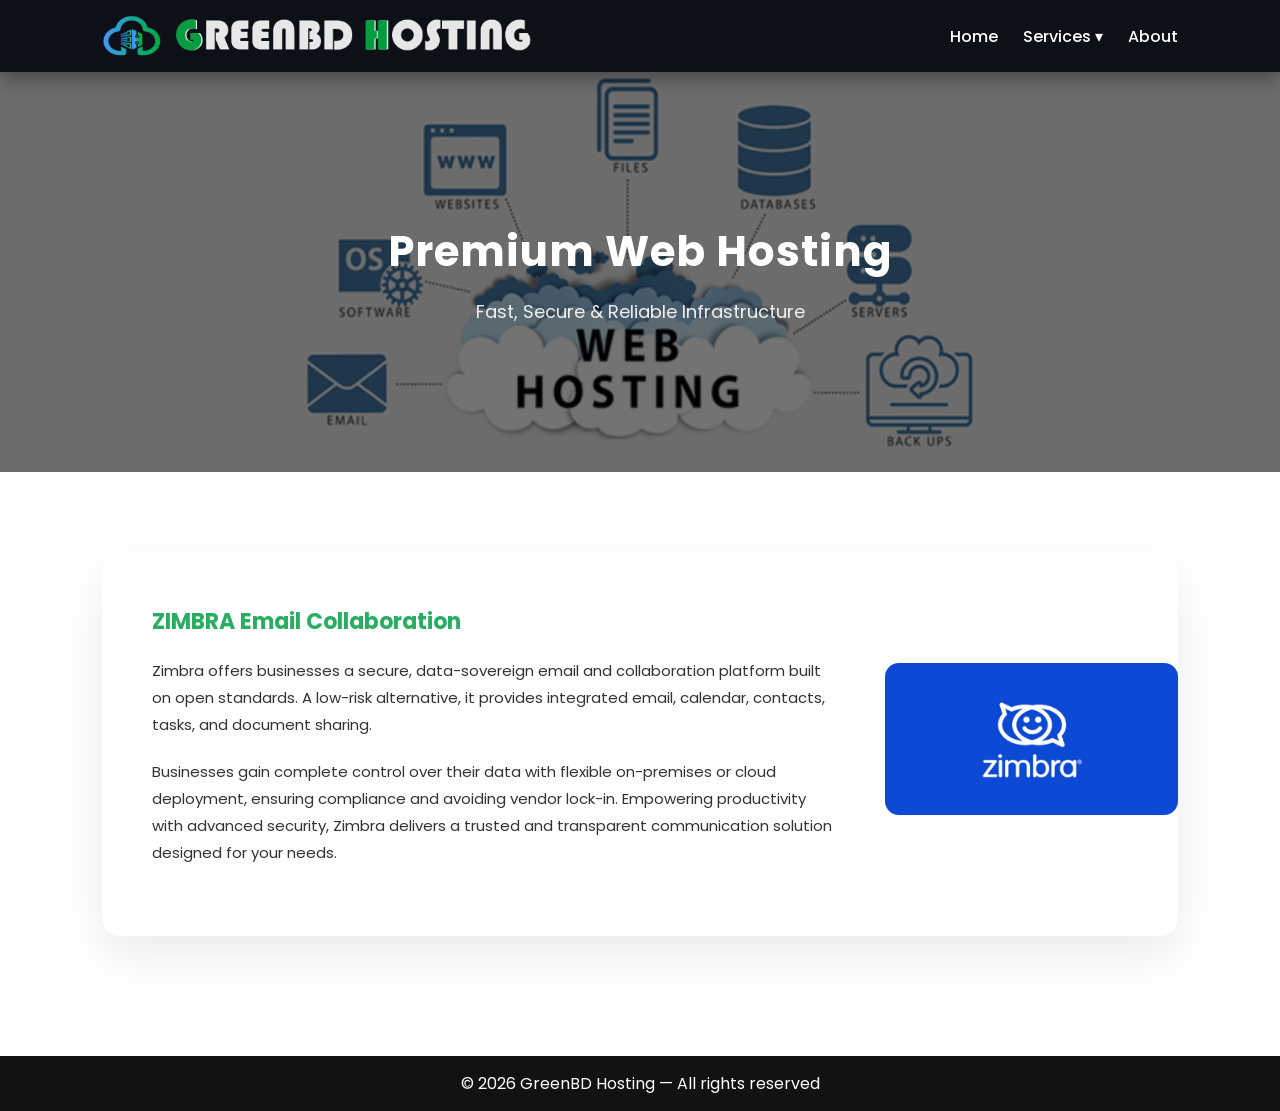
<file: zimbra.html>
<!DOCTYPE html>
<html lang="en">
<head>
<meta charset="UTF-8">
<meta name="viewport" content="width=device-width, initial-scale=1.0">
<meta name="description" content="High-performance NVMe SSD hosting in Bangladesh with enterprise-grade security and 99.9% uptime guarantee.">
<meta name="keywords" content="Shared Hosting Bangladesh, NVMe Hosting, SSD Hosting, Cloud VPS, SSL Certificate">
<meta name="author" content="GreenBD Hosting">
<meta name="robots" content="index, follow">
<title>Mail Hosting | Zimbra</title>
<link rel="icon" href="img/favicon.ico" sizes="any">
<link rel="shortcut icon" href="img/favicon.ico">
<link rel="stylesheet" href="css/style.css">
<link href="https://fonts.googleapis.com/css2?family=Poppins:wght@300;400;600;700&display=swap" rel="stylesheet">
</head>

<script src="script2.js"></script>
<body>

<!-- NAVIGATION -->
<header class="premium-header">
  <div class="header-left">
      <img src="img/greenbd-logo.png" class="logo-img">
      <img src="img/greenbd-banner-Text.png" class="logo-img second-logo">
  </div>
  
  <div class="menu-toggle" id="menu-toggle">☰</div>

<!--<div class="nav-links">-->
  <nav class="nav-links" id="nav-links">
	  <a href="index.html">Home</a>

	  <div class="dropdown">
		  <a href="#">Services ▾</a>
		  <div class="dropdown-content">
			  <a href="hosting.html">Hosting Service</a>
			  <a href="zimbra.html">Zimbra Mail Hosting</a>
			  <a href="domain.html">Domain Service</a>
			  <a href="onpremise.html">On-Premise Mail Service</a>
			  <a href="cloud.html">Cloud VPS</a>
			  <a href="ssl.html">SSL Certificate</a>
		  </div>
	  </div>

	  <a href="about-us.html">About</a>
  </nav>
</header>

<!-- HERO SLIDER -->
<section class="hero">

<div class="hero-slide active" style="background-image:url('img/banner1.png')">
    <div class="slide-content">
        <h1>Premium Web Hosting</h1>
        <p>Fast, Secure & Reliable Infrastructure</p>
    </div>
</div>

<div class="hero-slide" style="background-image:url('img/banner5.png')">
    <div class="slide-content">
        <h1>Cloud VPS Solutions</h1>
        <p>Scalable virtual private servers with SSD & high uptime.</p>
    </div>
</div>

<div class="hero-slide" style="background-image:url('img/banner6.png')">
    <div class="slide-content">
        <h1>Secure SSL Certificates</h1>
        <p>Protect Your Website & Customers</p>
    </div>
</div>

<div class="hero-slide" style="background-image:url('img/banner3.png')">
	<div class="slide-content">
        <h1>Domain Services</h1>
        <p>Secure your brand identity online.</p>
    </div>
</div>

<div class="hero-slide" style="background-image:url('img/banner8.jpg')">
	<div class="slide-content">
        <h1>Zimbra Mail Hosting</h1>
        <p>Enterprise-grade email collaboration with security & reliability.</p>
    </div>
</div>
</section>

<!-- ABOUT CONTENT -->
<section class="inner-page">
<div class="about-container">

<div class="about-text">
<h3>ZIMBRA Email Collaboration</h3>

<p>
Zimbra offers businesses a secure, data-sovereign email and collaboration 
platform built on open standards. A low-risk alternative, it provides 
integrated email, calendar, contacts, tasks, and document sharing.
</p>

<p>
Businesses gain complete control over their data with flexible on-premises 
or cloud deployment, ensuring compliance and avoiding vendor lock-in. 
Empowering productivity with advanced security, Zimbra delivers a trusted and 
transparent communication solution designed for your needs.
</p>
</div>

<div class="about-image">
<img src="img/zimbra.png" alt="GreenBD Hosting">
</div>

</div>
</section>


<footer>
© 2026 GreenBD Hosting — All rights reserved
</footer>

</body>

</html>
</file>
<file: css/style.css>
/* ===== RESET ===== */
*{
margin:0;
padding:0;
box-sizing:border-box;
}

body{
font-family: 'Poppins', sans-serif;
}

/* ===== COLORS ===== */
:root{
--green:#27ae60;
--dark:#121212;
}

/* HEADER */


/* PREMIUM HEADER */
.premium-header{
display:flex;
justify-content:space-between;
align-items:center;
padding:15px 8%;
background:#0d1117;
position:sticky;
top:0;
z-index:1000;
box-shadow:0 4px 20px rgba(0,0,0,0.4);
}

.header-left{
display:flex;
align-items:center;
gap:12px;
}

.logo-img{
height:42px;
width:auto;
}

.second-logo{
opacity:0.9;
}

/* NAVIGATION */
.nav-links{
display:flex;
align-items:center;
gap:25px;
}

.nav-links a{
color:#ffffff;
text-decoration:none;
font-weight:500;
transition:.3s;
}

.nav-links a:hover{
color:#27ae60;
}

/* DROPDOWN */
.dropdown{
position:relative;
}

.dropdown-content{
display:none;
position:absolute;
top:100%;
left:0;
background:#161b22;
min-width:200px;	
border-radius:8px;
padding:8px 0;
box-shadow:0 10px 30px rgba(0,0,0,0.5);
}

.dropdown-content a{
display:block;
padding:10px 18px;
}

.dropdown-content a:hover{
background:#1f2937;
}

.dropdown:hover .dropdown-content{
display:block;
}

/* HERO SLIDER */
.hero{
position:relative;
height:400px;
overflow:hidden;
}

/* slides */
.hero-slide{
position:absolute;
inset:0;
background-size:cover;
background-position:center;

opacity:0;                    /* hidden by default */
transition:opacity 1.2s ease-in-out;
z-index:1;
}

/* active slide */
.hero-slide.active{
opacity:1;
z-index:2;
}

/* dark overlay */
.hero-slide::after{
content:"";
position:absolute;
inset:0;
background:rgba(0,0,0,0.55);
transition:background 0.4s ease;
}

/* Remove overlay on hover */
.hero:hover .hero-slide.active::after{
background:rgba(0,0,0,0);
}

/* Slide Text Container */
.slide-content{
position:absolute;
top:50%;
left:50%;
transform:translate(-50%, -50%);
text-align:center;
color:white;
z-index:3;
opacity:0;
transition:all 0.8s ease;
}

.slide-content h1{
font-size:42px;
margin-bottom:15px;
letter-spacing:1px;
}

.slide-content p{
font-size:18px;
opacity:0.9;
}

/* Animate text only when slide active */
.hero-slide.active .slide-content{
opacity:1;
transform:translate(-50%, -50%) translateY(0);
animation:textFadeUp 1s ease forwards;
}

@keyframes textFadeUp{
from{
opacity:0;
transform:translate(-50%, -40%);
}
to{
opacity:1;
transform:translate(-50%, -50%);
}
}

/* ===== SERVICES ===== */
.services{
padding:60px 8%;
text-align:center;
}

.services h2{
margin-bottom:40px;
}

.service-grid{
display:grid;
grid-template-columns:repeat(3,1fr);
gap:25px;
}

.card{
background:white;
padding:25px;
border-radius:10px;
box-shadow:0 5px 15px rgba(0,0,0,0.08);
transition:0.3s;
}

.card:hover{
transform:translateY(-8px);
box-shadow:0 10px 25px rgba(0,0,0,0.15);
}

.card h3{
color:var(--green);
margin-bottom:10px;
}

/* SERVICES SECTION */
.services-section{
padding:100px 8%;
background:#f4f7fb;
text-align:center;
}

.section-title{
font-size:30px;
color:#0b2c5f;
margin-bottom:50px;
position:relative;
}

.services-grid{
display:grid;
grid-template-columns:repeat(auto-fit, minmax(300px, 1fr));
gap:40px;
}

/* SERVICE CARD */
.service-card{
display:block;
background:white;
border-radius:18px;
overflow:hidden;
text-decoration:none;
box-shadow:0 15px 40px rgba(0,0,0,0.08);
transition:.4s ease;
}

.service-card:hover{
transform:translateY(-10px);
box-shadow:0 25px 60px rgba(0,0,0,0.15);
}

.service-image img{
width:100%;
height:115px;          /* reduced from 130px */
object-fit:cover;   /* shows full image without cropping */
transition:.4s;
}

.service-card:hover .service-image img{
transform:scale(1.05);
}

.service-content{
padding:25px;
}

.service-content h3{
color:#0b2c5f;
margin-bottom:15px;
}

.service-content p{
color:#555;
font-size:15px;
}

/* CONTACT — GLASS + ANIMATION */
.contact{
background:#0b2c5f;
padding:70px 20px;
color:white;
}

/* glass container */
.contact-inner{
max-width:520px;
margin:auto;
padding:35px;
border-radius:16px;

background:rgba(255,255,255,0.12);
backdrop-filter:blur(7px);
-webkit-backdrop-filter:blur(7px);

border:1px solid rgba(255,255,255,0.25);
box-shadow:0 8px 30px rgba(0,0,0,0.25);

/* animation trigger */
animation:contactReveal 1s ease forwards;
opacity:0;
}

.contact h2{
text-align:center;
margin-bottom:25px;
}

.contact-item{
display:flex;
align-items:center;
gap:12px;
margin:14px 0;
font-size:16px;
}

.icon{
font-size:20px;
min-width:24px;
}

/* reveal animation */
@keyframes contactReveal{
from{
opacity:0;
transform:translateY(30px);
}
to{
opacity:1;
transform:translateY(0);
}
}

/* SOCIAL ICON ROW */
.social-row{
margin-top:25px;
display:flex;
justify-content:center;
gap:14px;
}

.social-icon{
width:42px;
height:42px;
display:flex;
align-items:center;
justify-content:center;
border-radius:50%;

background:rgba(255,255,255,0.15);
border:1px solid rgba(255,255,255,0.25);

font-size:18px;
color:white;
text-decoration:none;

transition:all .3s ease;
}

.social-icon:hover{
background:rgba(255,255,255,0.35);
transform:translateY(-4px) scale(1.08);
box-shadow:0 6px 18px rgba(0,0,0,0.35);
}

/* ABOUT SECTION */
.about-section{
padding:90px 8%;
background:#f8fafc;
}

.about-container{
display:grid;
grid-template-columns:70% 30%;
gap:50px;
align-items:center;
background:white;
padding:50px;
border-radius:18px;
box-shadow:0 20px 50px rgba(0,0,0,0.08);
transition:.4s;
}

.about-container:hover{
transform:translateY(-6px);
box-shadow:0 25px 60px rgba(0,0,0,0.12);
}

.about-text h2{
color:#0b2c5f;
margin-bottom:25px;
font-size:28px;
}

.about-text p{
margin-bottom:18px;
color:#333;
font-size:16px;
}

.about-image img{
width:100%;
border-radius:14px;
object-fit:cover;
}

/* ===== FOOTER ===== */
footer{
background:var(--dark);
/* background:#121212; */
color:white;
text-align:center;
padding:15px;
margin-top:40px;
}

/* ===== ANIMATION ===== */
@keyframes fadeIn{
from{opacity:0; transform:translateY(10px);}
to{opacity:1; transform:translateY(0);}
}

/* ===== RESPONSIVE ===== */
/* RESPONSIVE */
@media(max-width:900px){
.about-container{
grid-template-columns:1fr;
}
}

/* ===============================
   INNER PAGES TYPOGRAPHY
=============================== */

.inner-page{
padding:80px 8%;
font-size:16px;
line-height:1.8;
color:#333;
}

/* Headings */
.inner-page h1{
font-size:36px;
margin-bottom:25px;
color:#0b2c5f;
}

.inner-page h2{
font-size:28px;
margin-bottom:20px;
color:#0b2c5f;
}

.inner-page h3{
font-size:22px;
margin-bottom:15px;
color:#27ae60;
}

/* Paragraphs */
.inner-page p{
font-size:15px;
margin-bottom:20px;
}

/* Lists */
.inner-page ul{
margin-left:20px;
margin-bottom:20px;
}

.inner-page li{
margin-bottom:10px;
font-size:15px;
}

/* ===== MOBILE MENU FIX ===== */

.menu-toggle{
display:none;
font-size:28px;
color:white;
cursor:pointer;
}

/* MOBILE */
@media screen and (max-width: 900px){

.menu-toggle{
display:block;
}

.nav-links{
display:none;
flex-direction:column;
position:absolute;
top:70px;
left:0;
width:100%;
background:#0d1117;
padding:20px 0;
}

.nav-links.active{
display:flex;
}
}
}

}
</file>
